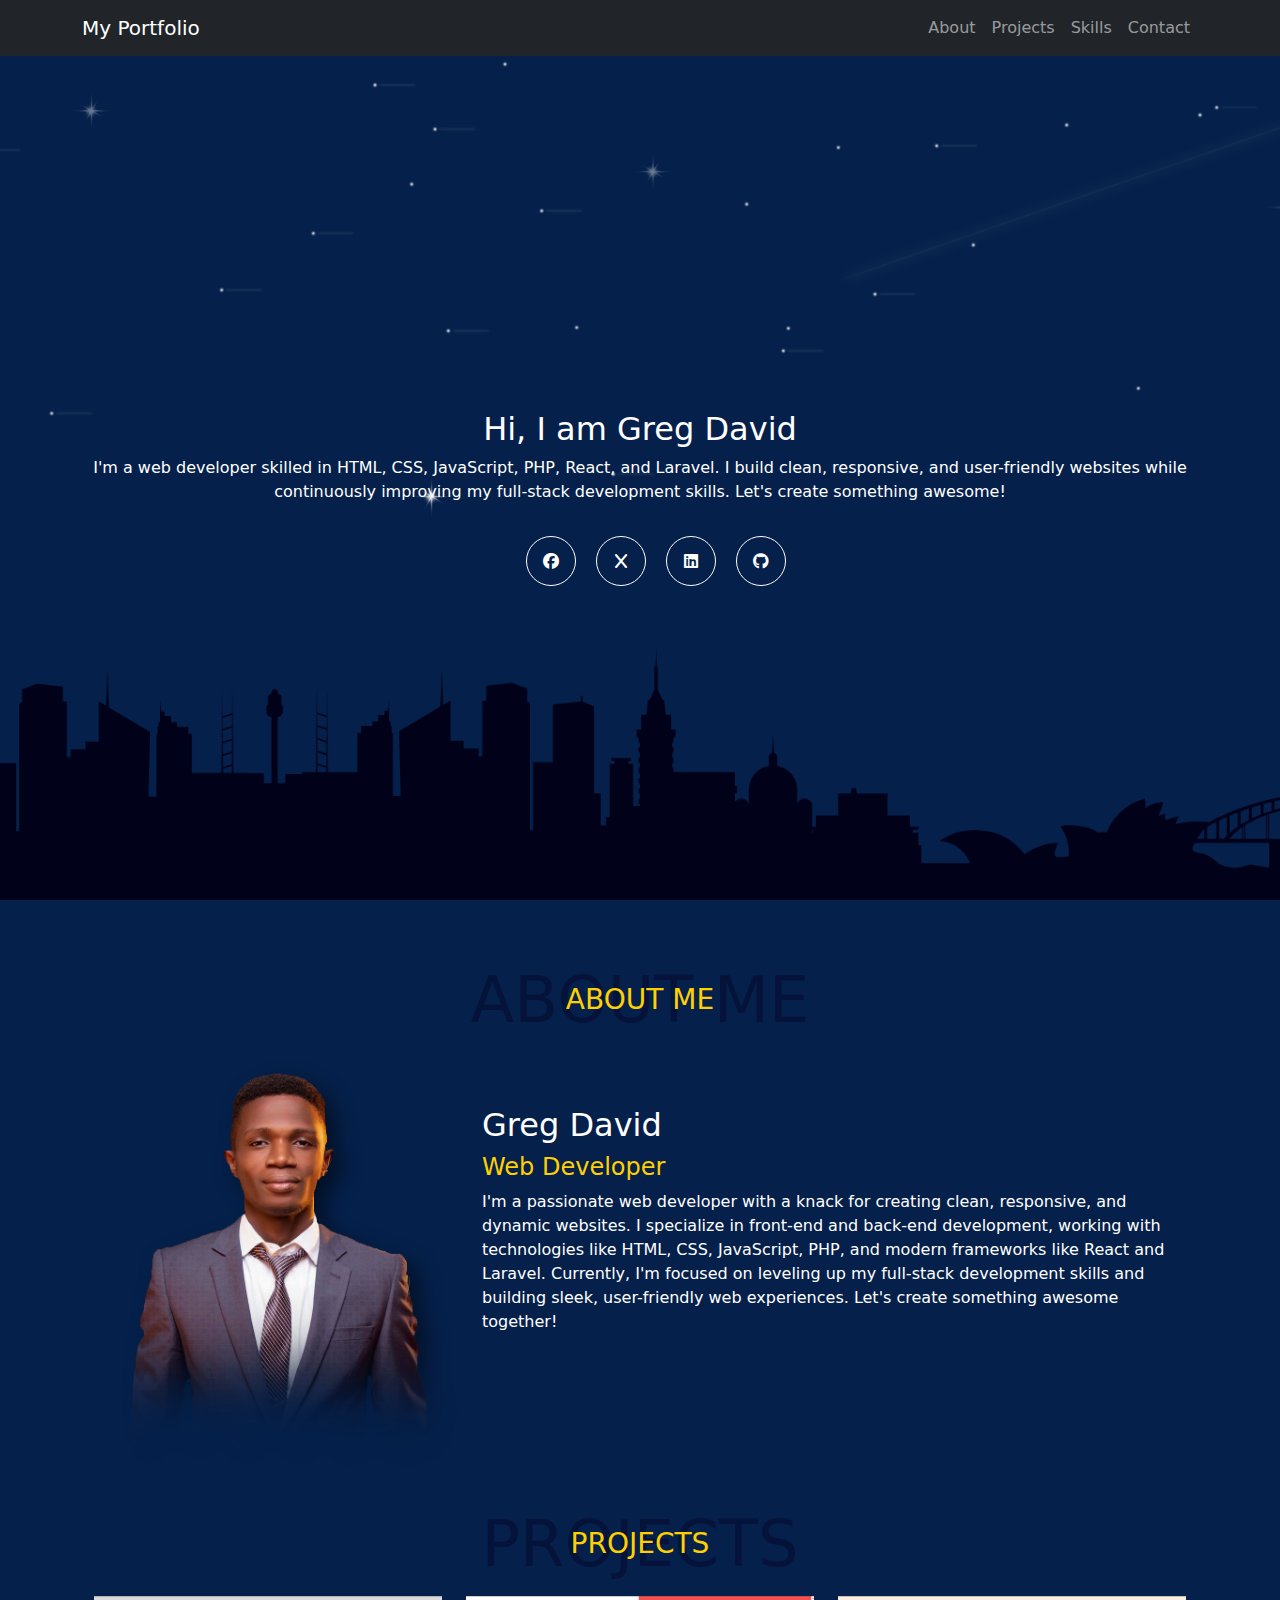
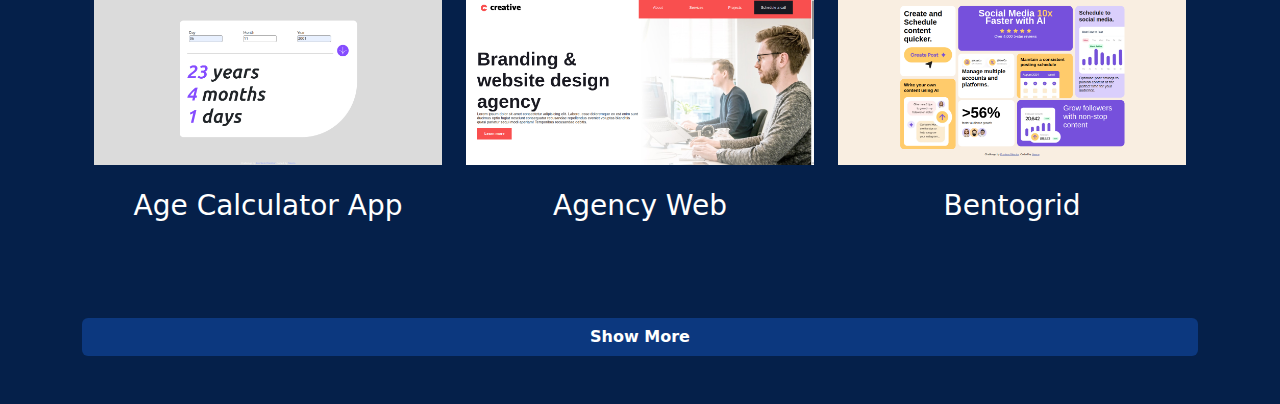
<file: index.html>
<!DOCTYPE html>
<html lang="en">
<head>
    <meta charset="UTF-8">
    <meta name="viewport" content="width=device-width, initial-scale=1.0">
    <link href="https://cdn.jsdelivr.net/npm/bootstrap@5.3.0/dist/css/bootstrap.min.css" rel="stylesheet">
    <link rel="stylesheet" href="style.css">
    <link rel="preconnect" href="https://fonts.googleapis.com">
    <link rel="preconnect" href="https://fonts.gstatic.com" crossorigin>
    <link href="https://fonts.googleapis.com/css2?family=Montserrat:ital,wght@0,100..900;1,100..900&display=swap" rel="stylesheet">

    <link rel="stylesheet" href="https://cdnjs.cloudflare.com/ajax/libs/font-awesome/6.5.1/css/all.min.css">

    
    <title>Neena Portfolio</title>
</head>
<body>
    <nav class="navbar navbar-expand-lg navbar-dark bg-dark">
        <div class="container">
          <a class="navbar-brand" href="#">My Portfolio</a>
          <button class="navbar-toggler" type="button" data-bs-toggle="collapse" data-bs-target="#navbarNav">
            <span class="navbar-toggler-icon"></span>
          </button>
          <div class="collapse navbar-collapse" id="navbarNav">
            <ul class="navbar-nav ms-auto">
              <li class="nav-item"><a class="nav-link" href="#about">About</a></li>
              <li class="nav-item"><a class="nav-link" href="#projects">Projects</a></li>
              <li class="nav-item"><a class="nav-link" href="#skills">Skills</a></li>
              <li class="nav-item"><a class="nav-link" href="#contact">Contact</a></li>
            </ul>
          </div>
        </div>
      </nav>

      <section id="intro" class="container text-center py-5 d-flex flex-column justify-content-center align-items-center">
        <h2>Hi, I am Greg David</h2>
        <p class="w-100 w-lg-50">I'm a web developer skilled in HTML, CSS, JavaScript, PHP, React, and Laravel. I build clean, responsive, and user-friendly websites while continuously improving my full-stack development skills. Let's create something awesome!</p>

        <ul id="socials" class="d-flex flex-wrap justify-content-center align-items-center">
            <li><a href="https://web.facebook.com/greg.davidii" target="_blank"><i class="fa-brands fa-facebook"></i></a></li>

            <li><a href="https://x.com/neena_of_ph" target="_blank"><i class="fa-brands fa-x"></i></a></li>

            <li><a href="https://www.linkedin.com/in/greg-david-160ab91a2/" target="_blank"><i class="fa-brands fa-linkedin"></i></a></li>

            <li><a href="https://github.com/neena-coder" target="_blank"><i class="fa-brands fa-github"></i></a></li>

        </ul>
      </section>

      <section id="about" class="container text-center text-md-start py-5 d-flex flex-column justify-content-center align-items-center">
        <div class="title">
            <h3 class="front">About Me</h3>
            <h3 class="back">About Me</h3>
        </div>
        
        <div class="content d-md-flex align-items-center">
          <div class="image">
            <img src="./Assets/profile.png" alt="Image of Greg David">
          </div>
          <div class="aboutme">
            <h2>Greg David</h2>
            <h4 style="color: rgb(255, 208, 0);">Web Developer</h4>
            <p class="w-1/2">I'm a passionate web developer with a knack for creating clean, responsive, and dynamic websites. I specialize in front-end and back-end development, working with technologies like HTML, CSS, JavaScript, PHP, and modern frameworks like React and Laravel. Currently, I'm focused on leveling up my full-stack development skills and building sleek, user-friendly web experiences. Let's create something awesome together!</p>
          </div>
            
            
        </div>
      </section>

      <section id="projects" class="container text-center text-md-start py-5 d-flex flex-column justify-content-center align-items-center">
        <div class="title">
            <h3 class="front">Projects</h3>
            <h3 class="back">Projects</h3>
        </div>
        
        <div class="container py-5">
          <div class="row g-4">
              <!-- Project 1 -->
              <div class="col-lg-4 col-md-6 col-sm-12">
                  <div class="project-card" data-url="https://neena-coder.github.io/Age-calculator-app/">
                      <a href="https://neena-coder.github.io/Age-calculator-app/" target="_blank">
                          <img src="/Assets/Projects/Age-calculator-app.png" alt="Age Calculator App" class="project-thumbnail">
                      </a>
                      <div class="hover-preview">
                          <iframe src="" frameborder="0"></iframe>
                      </div>
                  </div>
                  <h3 class="text-center mb-4 mt-4">Age Calculator App</h3>
              </div>
      
              <!-- Project 2 -->
              <div class="col-lg-4 col-md-6 col-sm-12">
                  <div class="project-card" data-url="https://neena-coder.github.io/Agency-web/">
                      <a href="https://neena-coder.github.io/Agency-web/" target="_blank">
                          <img src="/Assets/Projects/Agency-web.png" alt="Agency Web" class="project-thumbnail">
                      </a>
                      <div class="hover-preview">
                          <iframe src="" frameborder="0"></iframe>
                      </div>
                  </div>
                  <h3 class="text-center mb-4 mt-4">Agency Web</h3>
              </div>
      
              <!-- Project 3 (Example) -->
              <div class="col-lg-4 col-md-6 col-sm-12">
                  <div class="project-card" data-url="https://neena-coder.github.io/Bentogrid/">
                      <a href="https://neena-coder.github.io/Bentogrid/" target="_blank">
                          <img src="/Assets/Projects/Bentogrid.png" alt="Bentogrid" class="project-thumbnail">
                      </a>
                      <div class="hover-preview">
                          <iframe src="https://neena-coder.github.io/Bentogrid/" frameborder="0"></iframe>
                      </div>
                  </div>
                  <h3 class="text-center mb-4 mt-4">Bentogrid</h3>
              </div>


              <div class="more-projects d-none">
                <div class="row g-4">
                  <div class="col-lg-4 col-md-6 col-sm-12">
                    <div class="project-card" data-url="https://neena-coder.github.io/Interactive-card-details-form-renew/">
                        <a href="https://neena-coder.github.io/Interactive-card-details-form-renew/" target="_blank">
                            <img src="/Assets/Projects/Interactive-card-details-form-renew.png" alt="Bentogrid" class="project-thumbnail">
                        </a>
                        <div class="hover-preview">
                            <iframe src="https://neena-coder.github.io/Interactive-card-details-form-renew/" frameborder="0"></iframe>
                        </div>
                    </div>
                    <h3 class="text-center mb-4 mt-4">Interactive Card Details</h3>
                  </div>
    
                  <div class="col-lg-4 col-md-6 col-sm-12">
                    <div class="project-card" data-url="https://neena-coder.github.io/Newsletter-sign-up-form-with-success-message/">
                        <a href="https://neena-coder.github.io/Newsletter-sign-up-form-with-success-message/" target="_blank">
                            <img src="/Assets/Projects/Newsletter-sign-up-form-with-success-message.png" alt="Bentogrid" class="project-thumbnail">
                        </a>
                        <div class="hover-preview">
                            <iframe src="https://neena-coder.github.io/Newsletter-sign-up-form-with-success-message/" frameborder="0"></iframe>
                        </div>
                    </div>
                    <h3 class="text-center mb-4 mt-4">Newsletter Sign-up Form</h3>
                  </div>
    
                  <div class="col-lg-4 col-md-6 col-sm-12">
                    <div class="project-card" data-url="https://neena-coder.github.io/Product-list-with-cart/">
                        <a href="https://neena-coder.github.io/Product-list-with-cart/" target="_blank">
                            <img src="/Assets/Projects/Product-list-with-cart.png" alt="Bentogrid" class="project-thumbnail">
                        </a>
                        <div class="hover-preview">
                            <iframe src="https://neena-coder.github.io/Product-list-with-cart/" frameborder="0"></iframe>
                        </div>
                    </div>
                    <h3 class="text-center mb-4 mt-4">Product List with Cart</h3>
                  </div>
    
    
                  <div class="col-lg-4 col-md-6 col-sm-12">
                    <div class="project-card" data-url="https://neena-coder.github.io/Social-links-profile/">
                        <a href="https://neena-coder.github.io/Social-links-profile/" target="_blank">
                            <img src="/Assets/Projects/Social-links-profile.png" alt="Bentogrid" class="project-thumbnail">
                        </a>
                        <div class="hover-preview">
                            <iframe src="https://neena-coder.github.io/Social-links-profile/" frameborder="0"></iframe>
                        </div>
                    </div>
                    <h3 class="text-center mb-4 mt-4">Social Links Profile</h3>
                  </div>
    
    
                  <div class="col-lg-4 col-md-6 col-sm-12">
                    <div class="project-card" data-url="https://neena-coder.github.io/Tenofox-first/">
                        <a href="https://neena-coder.github.io/Tenofox-first/" target="_blank">
                            <img src="/Assets/Projects/Tenofox-first.png" alt="Tenofox-homepage" class="project-thumbnail">
                        </a>
                        <div class="hover-preview">
                            <iframe src="https://neena-coder.github.io/Tenofox-first/" frameborder="0"></iframe>
                        </div>
                    </div>
                    <h3 class="text-center mb-4 mt-4">Tenofox Homepage</h3>
                  </div>
    
                  <div class="col-lg-4 col-md-6 col-sm-12">
                    <div class="project-card" data-url="https://neena-coder.github.io/Todo-List-/">
                        <a href="https://neena-coder.github.io/Todo-List-/" target="_blank">
                            <img src="/Assets/Projects/Todo-List.png" alt="Todo List" class="project-thumbnail">
                        </a>
                        <div class="hover-preview">
                            <iframe src="https://neena-coder.github.io/Todo-List-/" frameborder="0"></iframe>
                        </div>
                    </div>
                    <h3 class="text-center mb-4 mt-4">Todo List</h3>
                  </div>
                </div>

                </div>
                

          </div>
        </div>


        <div class="text-center mt-4 col-12">
            <button id="showMoreBtn" class="btn col-12">Show More</button>
        </div>
      
      
        
      </section>
      


    <script src="https://cdn.jsdelivr.net/npm/bootstrap@5.3.0/dist/js/bootstrap.bundle.min.js"></script>
    <script src="scripts.js"></script>
    
</body>
</html>
</file>
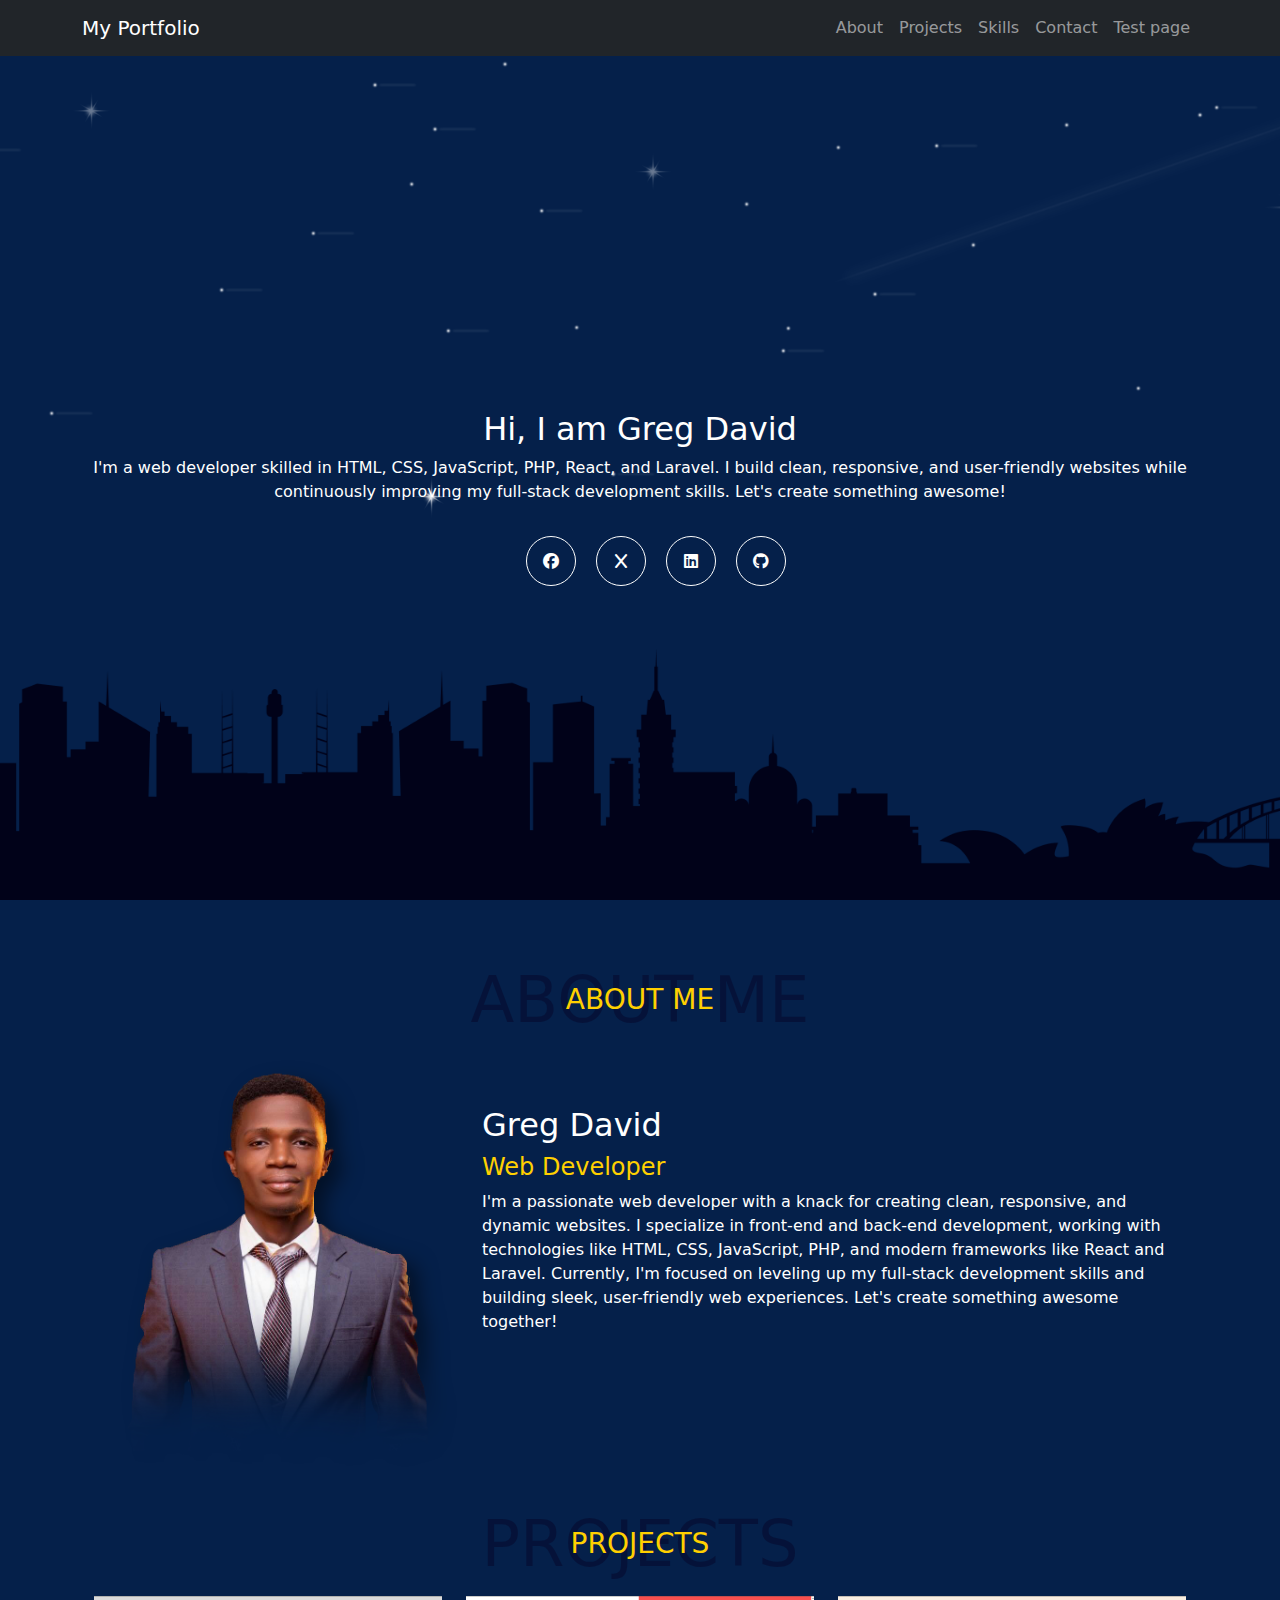
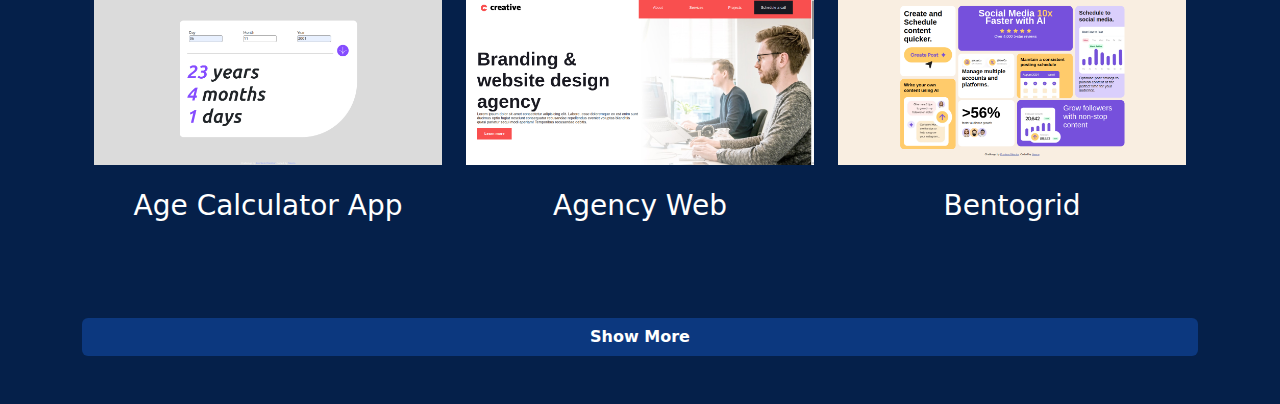
<file: test.html>
<!DOCTYPE html>
<html lang="en">
<head>
    <meta charset="UTF-8">
    <meta name="viewport" content="width=device-width, initial-scale=1.0">
    <link href="https://cdn.jsdelivr.net/npm/bootstrap@5.3.0/dist/css/bootstrap.min.css" rel="stylesheet">
    <link rel="stylesheet" href="style.css">
    <link rel="preconnect" href="https://fonts.googleapis.com">
    <link rel="preconnect" href="https://fonts.gstatic.com" crossorigin>
    <link href="https://fonts.googleapis.com/css2?family=Montserrat:ital,wght@0,100..900;1,100..900&display=swap" rel="stylesheet">

    <link rel="stylesheet" href="https://cdnjs.cloudflare.com/ajax/libs/font-awesome/6.5.1/css/all.min.css">

    
    <title>Neena Portfolio</title>
</head>
<body>
    <nav class="navbar navbar-expand-lg navbar-dark bg-dark">
        <div class="container">
          <a class="navbar-brand" href="#">My Portfolio</a>
          <button class="navbar-toggler" type="button" data-bs-toggle="collapse" data-bs-target="#navbarNav">
            <span class="navbar-toggler-icon"></span>
          </button>
          <div class="collapse navbar-collapse" id="navbarNav">
            <ul class="navbar-nav ms-auto">
              <li class="nav-item"><a class="nav-link" href="#about">About</a></li>
              <li class="nav-item"><a class="nav-link" href="#projects">Projects</a></li>
              <li class="nav-item"><a class="nav-link" href="#skills">Skills</a></li>
              <li class="nav-item"><a class="nav-link" href="#contact">Contact</a></li>
              <li class="nav-item"><a class="nav-link" href="test.html">Test page</a></li>
            </ul>
          </div>
        </div>
      </nav>

      <section id="intro" class="container text-center py-5 d-flex flex-column justify-content-center align-items-center">
        <h2>Hi, I am Greg David</h2>
        <p class="w-100 w-lg-50">I'm a web developer skilled in HTML, CSS, JavaScript, PHP, React, and Laravel. I build clean, responsive, and user-friendly websites while continuously improving my full-stack development skills. Let's create something awesome!</p>

        <ul id="socials" class="d-flex flex-wrap justify-content-center align-items-center">
            <li><a href="https://web.facebook.com/greg.davidii" target="_blank"><i class="fa-brands fa-facebook"></i></a></li>

            <li><a href="https://x.com/neena_of_ph" target="_blank"><i class="fa-brands fa-x"></i></a></li>

            <li><a href="https://www.linkedin.com/in/greg-david-160ab91a2/" target="_blank"><i class="fa-brands fa-linkedin"></i></a></li>

            <li><a href="https://github.com/neena-coder" target="_blank"><i class="fa-brands fa-github"></i></a></li>

        </ul>
      </section>

      <section id="about" class="container text-center text-md-start py-5 d-flex flex-column justify-content-center align-items-center">
        <div class="title">
            <h3 class="front">About Me</h3>
            <h3 class="back">About Me</h3>
        </div>
        
        <div class="content d-md-flex align-items-center">
          <div class="image">
            <img src="./Assets/profile.png" alt="Image of Greg David">
          </div>
          <div class="aboutme">
            <h2>Greg David</h2>
            <h4 style="color: rgb(255, 208, 0);">Web Developer</h4>
            <p class="w-1/2">I'm a passionate web developer with a knack for creating clean, responsive, and dynamic websites. I specialize in front-end and back-end development, working with technologies like HTML, CSS, JavaScript, PHP, and modern frameworks like React and Laravel. Currently, I'm focused on leveling up my full-stack development skills and building sleek, user-friendly web experiences. Let's create something awesome together!</p>
          </div>
            
            
        </div>
      </section>

      <section id="projects" class="container text-center text-md-start py-5 d-flex flex-column justify-content-center align-items-center">
        <div class="title">
            <h3 class="front">Projects</h3>
            <h3 class="back">Projects</h3>
        </div>
        
        <div class="container py-5">
          <div class="row g-4">
              <!-- Project 1 -->
              <div class="col-lg-4 col-md-6 col-sm-12">
                  <div class="project-card" data-url="https://neena-coder.github.io/Age-calculator-app/">
                      <a href="https://neena-coder.github.io/Age-calculator-app/" target="_blank">
                          <img src="/Assets/Projects/Age-calculator-app.png" alt="Age Calculator App" class="project-thumbnail">
                      </a>
                      <div class="hover-preview">
                          <iframe src="" frameborder="0"></iframe>
                      </div>
                  </div>
                  <h3 class="text-center mb-4 mt-4">Age Calculator App</h3>
              </div>
      
              <!-- Project 2 -->
              <div class="col-lg-4 col-md-6 col-sm-12">
                  <div class="project-card" data-url="https://neena-coder.github.io/Agency-web/">
                      <a href="https://neena-coder.github.io/Agency-web/" target="_blank">
                          <img src="/Assets/Projects/Agency-web.png" alt="Agency Web" class="project-thumbnail">
                      </a>
                      <div class="hover-preview">
                          <iframe src="" frameborder="0"></iframe>
                      </div>
                  </div>
                  <h3 class="text-center mb-4 mt-4">Agency Web</h3>
              </div>
      
              <!-- Project 3 (Example) -->
              <div class="col-lg-4 col-md-6 col-sm-12">
                  <div class="project-card" data-url="https://neena-coder.github.io/Bentogrid/">
                      <a href="https://neena-coder.github.io/Bentogrid/" target="_blank">
                          <img src="/Assets/Projects/Bentogrid.png" alt="Bentogrid" class="project-thumbnail">
                      </a>
                      <div class="hover-preview">
                          <iframe src="https://neena-coder.github.io/Bentogrid/" frameborder="0"></iframe>
                      </div>
                  </div>
                  <h3 class="text-center mb-4 mt-4">Bentogrid</h3>
              </div>


              <div class="more-projects d-none">
                <div class="row g-4">
                  <div class="col-lg-4 col-md-6 col-sm-12">
                    <div class="project-card" data-url="https://neena-coder.github.io/Interactive-card-details-form-renew/">
                        <a href="https://neena-coder.github.io/Interactive-card-details-form-renew/" target="_blank">
                            <img src="/Assets/Projects/Interactive-card-details-form-renew.png" alt="Bentogrid" class="project-thumbnail">
                        </a>
                        <div class="hover-preview">
                            <iframe src="https://neena-coder.github.io/Interactive-card-details-form-renew/" frameborder="0"></iframe>
                        </div>
                    </div>
                    <h3 class="text-center mb-4 mt-4">Interactive Card Details</h3>
                  </div>
    
                  <div class="col-lg-4 col-md-6 col-sm-12">
                    <div class="project-card" data-url="https://neena-coder.github.io/Newsletter-sign-up-form-with-success-message/">
                        <a href="https://neena-coder.github.io/Newsletter-sign-up-form-with-success-message/" target="_blank">
                            <img src="/Assets/Projects/Newsletter-sign-up-form-with-success-message.png" alt="Bentogrid" class="project-thumbnail">
                        </a>
                        <div class="hover-preview">
                            <iframe src="https://neena-coder.github.io/Newsletter-sign-up-form-with-success-message/" frameborder="0"></iframe>
                        </div>
                    </div>
                    <h3 class="text-center mb-4 mt-4">Newsletter Sign-up Form</h3>
                  </div>
    
                  <div class="col-lg-4 col-md-6 col-sm-12">
                    <div class="project-card" data-url="https://neena-coder.github.io/Product-list-with-cart/">
                        <a href="https://neena-coder.github.io/Product-list-with-cart/" target="_blank">
                            <img src="/Assets/Projects/Product-list-with-cart.png" alt="Bentogrid" class="project-thumbnail">
                        </a>
                        <div class="hover-preview">
                            <iframe src="https://neena-coder.github.io/Product-list-with-cart/" frameborder="0"></iframe>
                        </div>
                    </div>
                    <h3 class="text-center mb-4 mt-4">Product List with Cart</h3>
                  </div>
    
    
                  <div class="col-lg-4 col-md-6 col-sm-12">
                    <div class="project-card" data-url="https://neena-coder.github.io/Social-links-profile/">
                        <a href="https://neena-coder.github.io/Social-links-profile/" target="_blank">
                            <img src="/Assets/Projects/Social-links-profile.png" alt="Bentogrid" class="project-thumbnail">
                        </a>
                        <div class="hover-preview">
                            <iframe src="https://neena-coder.github.io/Social-links-profile/" frameborder="0"></iframe>
                        </div>
                    </div>
                    <h3 class="text-center mb-4 mt-4">Social Links Profile</h3>
                  </div>
    
    
                  <div class="col-lg-4 col-md-6 col-sm-12">
                    <div class="project-card" data-url="https://neena-coder.github.io/Tenofox-first/">
                        <a href="https://neena-coder.github.io/Tenofox-first/" target="_blank">
                            <img src="/Assets/Projects/Tenofox-first.png" alt="Tenofox-homepage" class="project-thumbnail">
                        </a>
                        <div class="hover-preview">
                            <iframe src="https://neena-coder.github.io/Tenofox-first/" frameborder="0"></iframe>
                        </div>
                    </div>
                    <h3 class="text-center mb-4 mt-4">Tenofox Homepage</h3>
                  </div>
    
                  <div class="col-lg-4 col-md-6 col-sm-12">
                    <div class="project-card" data-url="https://neena-coder.github.io/Todo-List-/">
                        <a href="https://neena-coder.github.io/Todo-List-/" target="_blank">
                            <img src="/Assets/Projects/Todo-List.png" alt="Todo List" class="project-thumbnail">
                        </a>
                        <div class="hover-preview">
                            <iframe src="https://neena-coder.github.io/Todo-List-/" frameborder="0"></iframe>
                        </div>
                    </div>
                    <h3 class="text-center mb-4 mt-4">Todo List</h3>
                  </div>
                </div>

                </div>
                

          </div>
        </div>


        <div class="text-center mt-4 col-12">
            <button id="showMoreBtn" class="btn col-12">Show More</button>
        </div>
      
      
        
      </section>
      


    <script src="https://cdn.jsdelivr.net/npm/bootstrap@5.3.0/dist/js/bootstrap.bundle.min.js"></script>
    <script src="scripts.js"></script>
    
</body>
</html>
</file>
<file: style.css>
*{
    padding: 0;
    margin: 0;
    box-sizing: border-box;
    color: white;
}

body{
    width: 100%;
    height: 100vh;
    background-image: url(./Assets/Port\ folio\ silhoutte.png);
    background-color: rgb(5, 32, 74);
    background-size: cover;
    background-position: center;
    background-repeat: no-repeat;
    background-attachment: fixed;
}
section{
    width: 100%;
    
}

#intro{
    height: 100vh;
    
}

#socials{
    list-style: none;
    
}

#socials li{
    margin-top: 1rem;
    
    
    
}

#socials li i{
    color: white;
    border: 1px solid white;
    padding: 10px;
    border-radius: 50%;
    margin: 0rem 10px;
    width: 50px;
    height: 50px;
    display: flex;
    justify-content: center;
    align-items: center;

}
.title{
    position: relative;
    width: 100%;
    display: flex;
    justify-content: center;
    align-items: center;
    text-transform: uppercase;

}
.title .front{
    position: absolute;
    color: rgb(255, 208, 0);
    z-index: 1;
}

.title .back{
    position: absolute;
    font-size: 4rem;
    color: rgb(6, 6, 41);
    opacity: 0.5;
    z-index: 0;

}

.image{
    width: auto;
    height: 400px;    
    border-radius: 1rem;
    /* box-shadow: 10px 10px 10px rgb(6, 6, 41); */
    margin-top: 3rem;
}
.image img{
    width: auto;
    height: 100%;
    filter: drop-shadow(10px 10px 10px rgba(0, 0, 0, 0.5));
}

.project-card {
    position: relative;
    overflow: hidden;
    cursor: pointer;
    display: flex;
    justify-content: center;
    align-items: center;
}

.project-thumbnail {
    width: 100%;
    transition: transform 0.3s ease-in-out, opacity 0.3s ease-in-out;
}

.hover-preview {
    position: absolute;
    top: 50%;
    left: 50%;
    transform: translate(-50%, -50%) scale(0);
    width: 400px;  /* Adjust size of preview */
    height: 250px;  /* Adjust size of preview */
    background: rgba(0, 0, 0, 0.9);
    border: 2px solid #fff;
    border-radius: 10px;
    overflow: hidden;
    transition: transform 0.3s ease-in-out;
}

.hover-preview iframe {
    width: 100%;
    height: 100%;
}

/* Hover Effect */
.project-card:hover .project-thumbnail {
    transform: scale(0.7); /* Shrinks thumbnail */
    opacity: 0.5;
}

.project-card:hover .hover-preview {
    transform: translate(-50%, -50%) scale(1); /* Enlarges live preview */
}

a{
    text-decoration: none;
}

.btn{
    color: white;
    background-color: rgb(12, 56, 127);
    font-weight: bolder;
}
</file>
